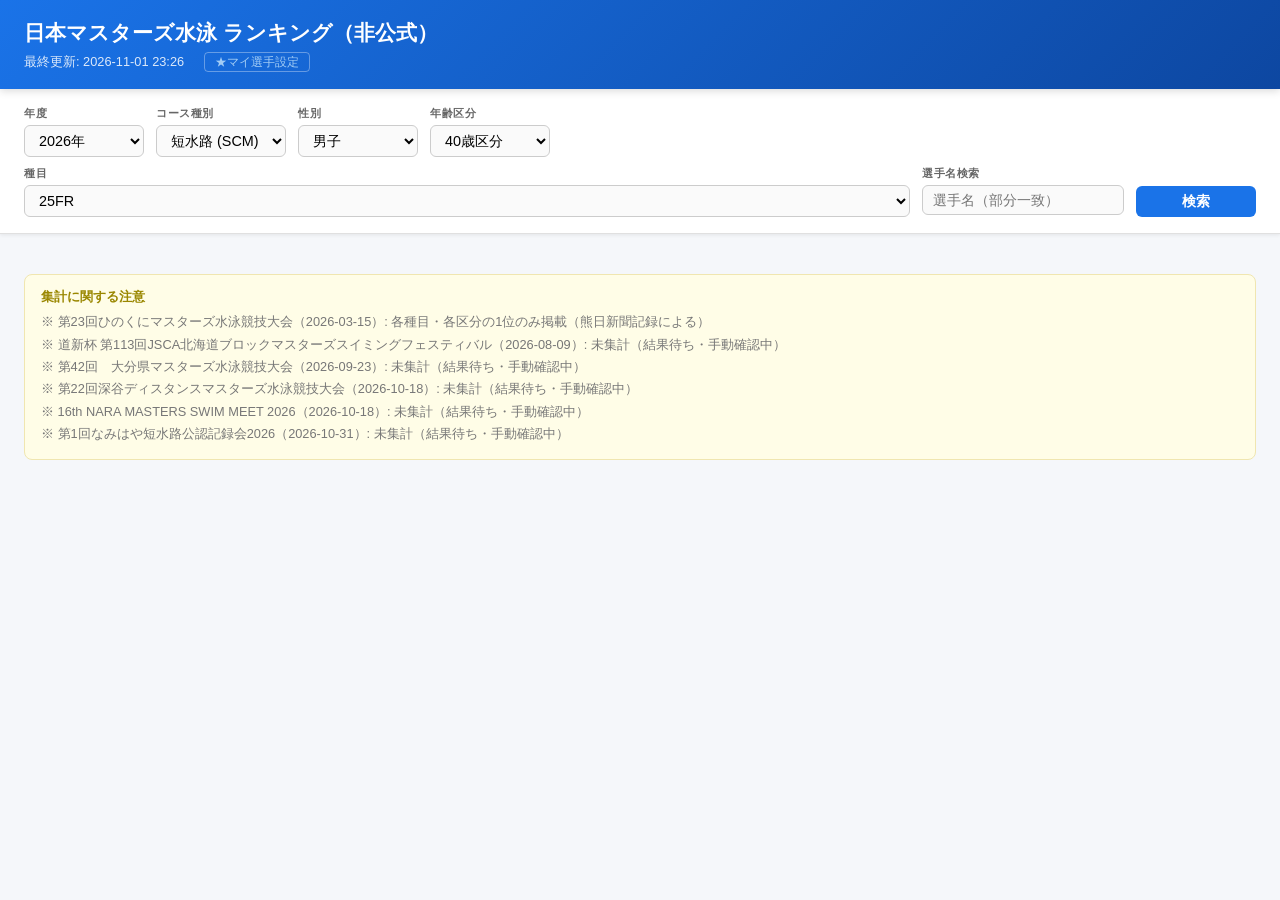
<file: docs/index.html>
<!DOCTYPE html>
<html lang="ja">
<head>
    <meta charset="UTF-8">
    <meta name="viewport" content="width=device-width, initial-scale=1.0">
    <title>日本マスターズ水泳 ランキング（非公式）</title>
    <link rel="apple-touch-icon" sizes="180x180" href="static/icons/apple-touch-icon.png">
    <link rel="icon" type="image/png" sizes="32x32" href="static/icons/favicon.png">
    <link rel="manifest" href="manifest.json">
    <meta name="apple-mobile-web-app-title" content="ランキング">
    <meta name="theme-color" content="#0b2e69">
    <link rel="stylesheet" href="static/css/style.css">
</head>
<body>
    <header>
        <h1>日本マスターズ水泳 ランキング（非公式）</h1>
        <p class="last-updated">
            <span id="lastUpdated">読み込み中...</span>
            <a href="#" class="admin-link" onclick="setMyName(); return false;">★マイ選手設定</a>
        </p>
    </header>

    <div class="search-form" id="searchForm">
        <div class="form-row">
            <div class="form-group">
                <label>年度</label>
                <select id="year"></select>
            </div>
            <div class="form-group">
                <label>コース種別</label>
                <select id="courseType">
                    <option value="SCM">短水路 (SCM)</option>
                    <option value="LCM">長水路 (LCM)</option>
                </select>
            </div>
            <div class="form-group">
                <label>性別</label>
                <select id="gender">
                    <option value="M">男子</option>
                    <option value="F">女子</option>
                </select>
            </div>
            <div class="form-group">
                <label>年齢区分</label>
                <select id="ageGroup"></select>
            </div>
        </div>
        <div class="form-row">
            <div class="form-group form-group-wide">
                <label>種目</label>
                <select id="event"></select>
            </div>
            <div class="form-group">
                <label>選手名検索</label>
                <input type="text" id="athleteName" placeholder="選手名（部分一致）">
            </div>
            <div class="form-group form-group-btn">
                <button id="searchBtn" onclick="searchRanking()">検索</button>
            </div>
        </div>
    </div>

    <div id="resultArea">
        <div id="resultInfo" class="result-info"></div>
        <table id="rankingTable" class="ranking-table" style="display:none;">
            <thead>
                <tr>
                    <th>順位</th>
                    <th>選手名</th>
                    <th>所属クラブ</th>
                    <th>タイム</th>
                    <th>大会名</th>
                    <th>大会日</th>
                </tr>
            </thead>
            <tbody id="rankingBody"></tbody>
        </table>
        <div id="loadMore" style="display:none;">
            <button onclick="loadMore()">もっと見る</button>
        </div>
        <div id="loading" class="loading" style="display:none;">読み込み中...</div>
        <div id="notesArea" class="notes-area"></div>
    </div>

    <script src="static/js/app.js"></script>
</body>
</html>
</file>
<file: docs/static/css/style.css>
* {
    margin: 0;
    padding: 0;
    box-sizing: border-box;
}

body {
    font-family: -apple-system, BlinkMacSystemFont, "Hiragino Sans", "Yu Gothic", sans-serif;
    background: #f5f7fa;
    color: #333;
    line-height: 1.6;
}

header {
    background: linear-gradient(135deg, #1a73e8, #0d47a1);
    color: white;
    padding: 1rem 1.5rem;
    position: sticky;
    top: 0;
    z-index: 100;
    box-shadow: 0 2px 8px rgba(0,0,0,0.15);
}

header h1 {
    font-size: 1.3rem;
    font-weight: 700;
}

.last-updated {
    font-size: 0.8rem;
    opacity: 0.85;
    margin-top: 0.2rem;
}

.admin-link {
    color: #bbdefb;
    margin-left: 1rem;
    text-decoration: none;
    border: 1px solid rgba(255,255,255,0.4);
    padding: 2px 10px;
    border-radius: 4px;
    font-size: 0.75rem;
}

.admin-link:hover {
    background: rgba(255,255,255,0.15);
}

.search-form {
    background: white;
    padding: 1rem 1.5rem;
    border-bottom: 1px solid #e0e0e0;
    position: sticky;
    top: 65px;
    z-index: 99;
    box-shadow: 0 1px 4px rgba(0,0,0,0.08);
}

.form-row {
    display: flex;
    gap: 0.75rem;
    flex-wrap: wrap;
    margin-bottom: 0.5rem;
}

.form-row:last-child {
    margin-bottom: 0;
}

.form-group {
    display: flex;
    flex-direction: column;
    min-width: 120px;
}

.form-group-wide {
    flex: 1;
    min-width: 150px;
}

.form-group label {
    font-size: 0.7rem;
    font-weight: 600;
    color: #666;
    margin-bottom: 2px;
    text-transform: uppercase;
    letter-spacing: 0.5px;
}

.form-group select,
.form-group input {
    padding: 6px 10px;
    border: 1px solid #ccc;
    border-radius: 6px;
    font-size: 0.9rem;
    background: #fafafa;
    transition: border-color 0.2s;
}

.form-group select:focus,
.form-group input:focus {
    outline: none;
    border-color: #1a73e8;
    background: white;
}

.form-group-btn {
    justify-content: flex-end;
}

#searchBtn {
    padding: 6px 24px;
    background: #1a73e8;
    color: white;
    border: none;
    border-radius: 6px;
    font-size: 0.9rem;
    font-weight: 600;
    cursor: pointer;
    transition: background 0.2s;
}

#searchBtn:hover {
    background: #1557b0;
}

#resultArea {
    padding: 1rem 1.5rem;
    max-width: 1280px;
    margin: 0 auto;
    overflow-x: auto;
}

.result-info {
    font-size: 0.85rem;
    color: #666;
    margin-bottom: 0.5rem;
}

.ranking-table {
    width: 100%;
    border-collapse: collapse;
    background: white;
    border-radius: 8px;
    overflow: hidden;
    box-shadow: 0 1px 4px rgba(0,0,0,0.08);
}

.ranking-table thead th {
    background: #f0f4f8;
    padding: 8px 12px;
    text-align: left;
    font-size: 0.8rem;
    font-weight: 600;
    color: #555;
    border-bottom: 2px solid #dde3ea;
    white-space: nowrap;
}

.ranking-table tbody td {
    padding: 8px 12px;
    font-size: 0.9rem;
    border-bottom: 1px solid #eee;
    white-space: nowrap;
}

.ranking-table tbody tr:hover {
    background: #f8fafd;
}

.ranking-table tbody tr.highlight {
    background: #fff3cd;
    font-weight: 700;
}

.ranking-table tbody tr.highlight:hover {
    background: #ffe9a0;
}

.rank-cell {
    text-align: center;
    font-weight: 700;
    color: #1a73e8;
    width: 50px;
}

.rank-1 { color: #d4a017; }
.rank-2 { color: #8a8a8a; }
.rank-3 { color: #a0522d; }

.time-cell {
    font-family: "SF Mono", "Menlo", monospace;
    font-weight: 600;
    white-space: nowrap;
}

#loadMore {
    text-align: center;
    padding: 1rem;
}

#loadMore button {
    padding: 8px 32px;
    background: white;
    border: 2px solid #1a73e8;
    color: #1a73e8;
    border-radius: 6px;
    font-size: 0.9rem;
    font-weight: 600;
    cursor: pointer;
    transition: all 0.2s;
}

#loadMore button:hover {
    background: #1a73e8;
    color: white;
}

.loading {
    text-align: center;
    padding: 2rem;
    color: #999;
    font-size: 0.9rem;
}

.admin-section {
    background: white;
    margin: 1rem 1.5rem;
    padding: 1.5rem;
    border-radius: 8px;
    box-shadow: 0 1px 4px rgba(0,0,0,0.08);
    max-width: 1280px;
}

.admin-section h2 {
    font-size: 1.1rem;
    margin-bottom: 1rem;
    color: #333;
}

.scrape-status {
    margin-top: 0.75rem;
    padding: 0.5rem;
    border-radius: 4px;
    font-size: 0.85rem;
}

.scrape-status.info { background: #e3f2fd; color: #1565c0; }
.scrape-status.success { background: #e8f5e9; color: #2e7d32; }
.scrape-status.error { background: #ffebee; color: #c62828; }

@media (max-width: 640px) {
    header h1 { font-size: 1.1rem; }

    .search-form { padding: 0.75rem; top: 55px; }

    .form-row { gap: 0.5rem; }

    .form-group {
        min-width: calc(50% - 0.25rem);
        flex: 1 1 calc(50% - 0.25rem);
    }

    .form-group-wide {
        min-width: 100%;
        flex-basis: 100%;
    }

    .form-group-btn {
        min-width: 100%;
        flex-basis: 100%;
    }

    #searchBtn { width: 100%; }

    #resultArea { padding: 0.75rem; }

    .ranking-table thead th,
    .ranking-table tbody td {
        padding: 6px 8px;
        font-size: 0.8rem;
    }

    .rank-cell { width: 36px; }
}

.notes-area {
    margin-top: 1.5rem;
    padding: 0.75rem 1rem;
    background: #fffde7;
    border: 1px solid #f0e6b0;
    border-radius: 8px;
    font-size: 0.8rem;
    color: #777;
}

.notes-title {
    font-weight: 600;
    color: #9a8700;
    margin-bottom: 0.3rem;
}

.note-line {
    margin: 2px 0;
}

.badge-cell {
    text-align: center;
    width: 64px;
    padding-left: 4px !important;
    padding-right: 4px !important;
}

.jp-badge {
    display: inline-block;
    margin-left: 8px;
    font-size: 0.7rem;
    font-weight: 700;
    padding: 1px 7px;
    border-radius: 10px;
    white-space: nowrap;
}

.jp-new {
    background: #d32f2f;
    color: white;
}

.jp-tie {
    background: #f57f17;
    color: white;
}

.athlete-head {
    background: #e8eef7 !important;
    font-weight: 700;
    color: #0d47a1;
    font-size: 0.9rem;
}
</file>
